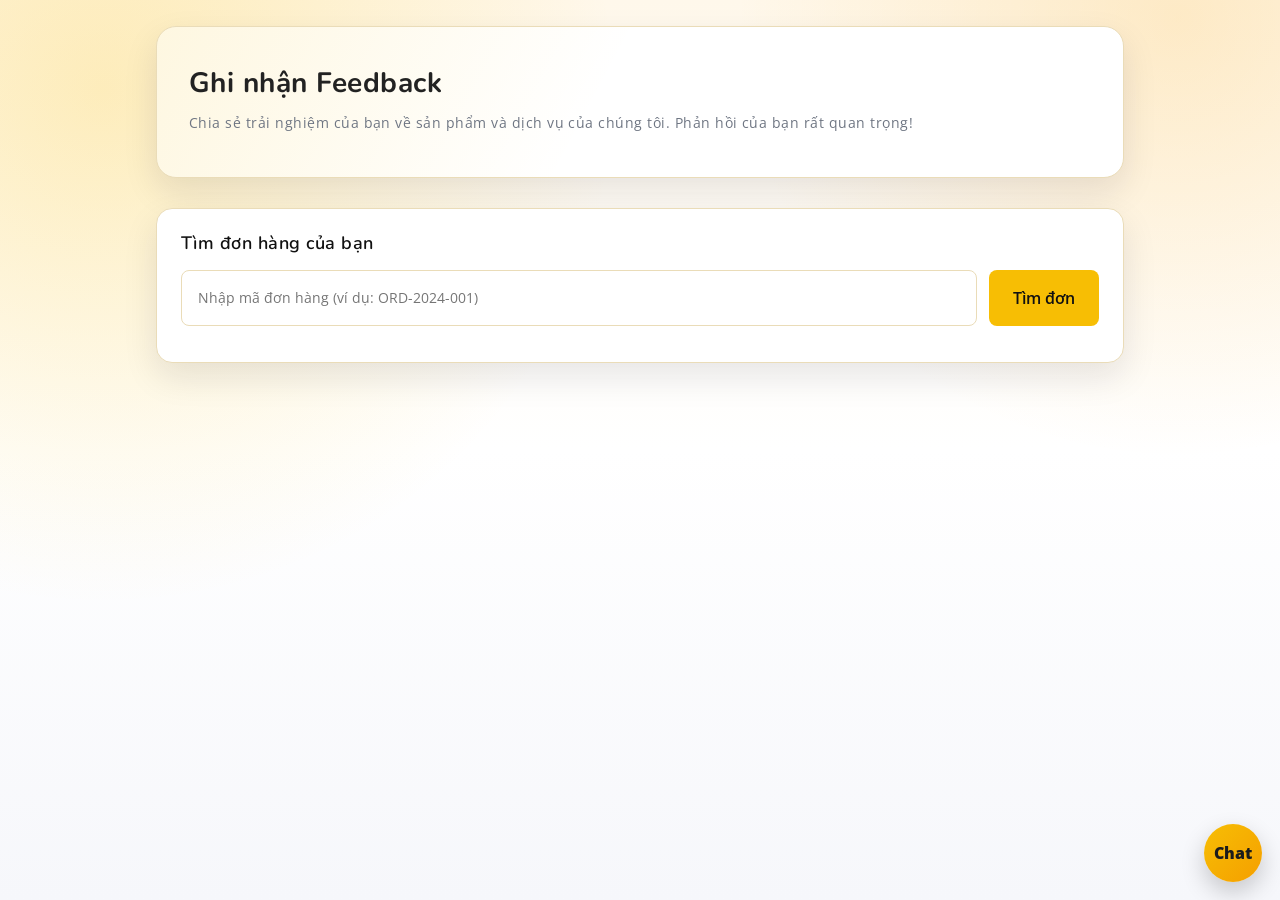
<file: feedback.html>
<!DOCTYPE html>
<html lang="vi">

<head>
  <meta charset="utf-8">
  <meta http-equiv="X-UA-Compatible" content="IE=edge">
  <meta name="viewport" content="width=device-width, initial-scale=1.0">
  <title>Ghi nhận Feedback | CJGB</title>
  <link rel="preconnect" href="https://fonts.googleapis.com">
  <link rel="preconnect" href="https://fonts.gstatic.com" crossorigin>
  <link
    href="https://fonts.googleapis.com/css2?family=Nunito:wght@500;600;700;800&family=Open+Sans:ital,wght@0,400;0,500;0,600;1,400&display=swap"
    rel="stylesheet">
  <link href="https://cdn.jsdelivr.net/npm/bootstrap@5.3.0-alpha3/dist/css/bootstrap.min.css" rel="stylesheet"
    integrity="sha384-KK94CHFLLe+nY2dmCWGMq91rCGa5gtU4mk92HdvYe+M/SXH301p5ILy+dN9+nJOZ" crossorigin="anonymous">
  <link rel="stylesheet" type="text/css" href="style.css">
  <style>
    :root {
      --cjgb-primary: #f7be04;
      --cjgb-primary-strong: #f59f00;
      --cjgb-ink: #111111;
      --cjgb-muted: #6f7683;
      --cjgb-surface: #ffffff;
      --cjgb-border: #eadcb8;
      --cjgb-shadow: 0 14px 34px rgba(17, 24, 39, 0.1);
      --cjgb-danger: #e03131;
      --cjgb-success: #12b886;
    }

    body {
      font-family: "Open Sans", sans-serif;
      color: var(--cjgb-ink);
      background:
        radial-gradient(circle at 8% 10%, rgba(247, 190, 4, 0.22), rgba(247, 190, 4, 0) 36%),
        radial-gradient(circle at 92% 2%, rgba(245, 159, 0, 0.16), rgba(245, 159, 0, 0) 30%),
        linear-gradient(180deg, #fff8eb 0%, #ffffff 50%, #f6f7fb 100%);
      min-height: 100vh;
    }

    .feedback-page {
      max-width: 1000px;
      margin: 0 auto;
      padding: 26px 16px 64px;
    }

    .feedback-hero {
      border: 1px solid var(--cjgb-border);
      background: linear-gradient(118deg, rgba(247, 190, 4, 0.12), rgba(247, 190, 4, 0) 46%), #ffffff;
      border-radius: 20px;
      padding: 40px 32px;
      margin-bottom: 30px;
      box-shadow: var(--cjgb-shadow);
    }

    .feedback-hero h1 {
      font-size: 28px;
      font-weight: 700;
      margin-bottom: 8px;
    }

    .feedback-hero p {
      color: var(--cjgb-muted);
      margin-bottom: 0;
      font-size: 14px;
    }

    .order-lookup-section {
      background: var(--cjgb-surface);
      border: 1px solid var(--cjgb-border);
      border-radius: 16px;
      padding: 24px;
      margin-bottom: 24px;
      box-shadow: var(--cjgb-shadow);
    }

    .order-lookup-section h2 {
      font-size: 18px;
      font-weight: 600;
      margin-bottom: 16px;
      color: var(--cjgb-ink);
    }

    .order-input-group {
      display: flex;
      gap: 12px;
      margin-bottom: 12px;
    }

    .order-input-group input {
      flex: 1;
      padding: 12px 16px;
      border: 1px solid var(--cjgb-border);
      border-radius: 8px;
      font-size: 14px;
      transition: all 0.3s ease;
    }

    .order-input-group input:focus {
      outline: none;
      border-color: var(--cjgb-primary-strong);
      box-shadow: 0 0 0 3px rgba(245, 159, 0, 0.1);
    }

    .btn-search {
      background: var(--cjgb-primary);
      border: none;
      color: var(--cjgb-ink);
      padding: 12px 24px;
      border-radius: 8px;
      font-weight: 600;
      cursor: pointer;
      transition: all 0.3s ease;
    }

    .btn-search:hover {
      background: var(--cjgb-primary-strong);
      transform: translateY(-2px);
      box-shadow: 0 4px 12px rgba(245, 159, 0, 0.2);
    }

    .btn-search:disabled {
      opacity: 0.6;
      cursor: not-allowed;
      transform: none;
    }

    .status-message {
      padding: 12px 16px;
      border-radius: 8px;
      margin-top: 12px;
      font-size: 14px;
      animation: slideIn 0.3s ease;
    }

    @keyframes slideIn {
      from {
        opacity: 0;
        transform: translateY(-10px);
      }

      to {
        opacity: 1;
        transform: translateY(0);
      }
    }

    .status-loading {
      background: #e3f2fd;
      color: #1976d2;
      border: 1px solid #90caf9;
    }

    .status-error {
      background: #ffebee;
      color: var(--cjgb-danger);
      border: 1px solid #ef9a9a;
    }

    .status-success {
      background: #eefef0;
      color: var(--cjgb-success);
      border: 1px solid #a8e6b8;
    }

    .order-summary {
      background: var(--cjgb-surface);
      border: 1px solid var(--cjgb-border);
      border-radius: 16px;
      padding: 24px;
      margin-bottom: 24px;
      box-shadow: var(--cjgb-shadow);
      animation: slideIn 0.3s ease;
    }

    .order-summary h3 {
      font-size: 16px;
      font-weight: 600;
      margin-bottom: 16px;
      color: var(--cjgb-ink);
    }

    .order-meta {
      display: grid;
      grid-template-columns: repeat(auto-fit, minmax(200px, 1fr));
      gap: 16px;
      margin-bottom: 20px;
      padding-bottom: 20px;
      border-bottom: 1px solid var(--cjgb-border);
    }

    .order-meta-item {
      font-size: 13px;
    }

    .order-meta-label {
      color: var(--cjgb-muted);
      margin-bottom: 4px;
    }

    .order-meta-value {
      font-weight: 600;
      color: var(--cjgb-ink);
    }

    .product-list {
      list-style: none;
      padding: 0;
      margin: 0;
    }

    .product-item {
      padding: 16px;
      border-bottom: 1px solid var(--cjgb-border);
      display: flex;
      justify-content: space-between;
      align-items: center;
    }

    .product-item:last-child {
      border-bottom: none;
    }

    .product-info {
      flex: 1;
    }

    .product-name {
      font-weight: 600;
      font-size: 14px;
      margin-bottom: 4px;
    }

    .product-sku {
      font-size: 12px;
      color: var(--cjgb-muted);
    }

    .product-quantity {
      text-align: right;
      margin-right: 16px;
      font-size: 14px;
    }

    .product-quantity-label {
      color: var(--cjgb-muted);
      font-size: 12px;
    }

    .product-quantity-value {
      font-weight: 600;
      display: block;
    }

    .feedback-form {
      background: var(--cjgb-surface);
      border: 1px solid var(--cjgb-border);
      border-radius: 16px;
      padding: 24px;
      box-shadow: var(--cjgb-shadow);
    }

    .feedback-form h2 {
      font-size: 18px;
      font-weight: 600;
      margin-bottom: 24px;
      color: var(--cjgb-ink);
    }

    .product-feedback-section {
      margin-bottom: 32px;
      padding-bottom: 32px;
      border-bottom: 2px solid var(--cjgb-border);
    }

    .product-feedback-section:last-of-type {
      border-bottom: none;
    }

    .product-feedback-title {
      font-size: 16px;
      font-weight: 600;
      color: var(--cjgb-primary-strong);
      margin-bottom: 16px;
    }

    .rating-group {
      margin-bottom: 16px;
    }

    .rating-label {
      font-size: 14px;
      font-weight: 500;
      margin-bottom: 8px;
      display: block;
      color: var(--cjgb-ink);
    }

    .rating-scale {
      display: flex;
      gap: 8px;
      margin-bottom: 4px;
    }

    .rating-button {
      flex: 1;
      padding: 10px 12px;
      border: 1px solid var(--cjgb-border);
      background: var(--cjgb-surface);
      border-radius: 6px;
      cursor: pointer;
      font-size: 13px;
      font-weight: 600;
      transition: all 0.3s ease;
      text-align: center;
    }

    .rating-button:hover {
      border-color: var(--cjgb-primary-strong);
      background: rgba(247, 190, 4, 0.1);
    }

    .rating-button.selected {
      background: var(--cjgb-primary);
      border-color: var(--cjgb-primary-strong);
      color: var(--cjgb-ink);
    }

    .rating-scale-legend {
      display: flex;
      justify-content: space-between;
      font-size: 12px;
      color: var(--cjgb-muted);
      margin-top: 6px;
    }

    .rating-scale-legend span {
      flex: 1;
      text-align: center;
    }

    .comment-group {
      margin-bottom: 16px;
    }

    .comment-group label {
      font-size: 14px;
      font-weight: 500;
      margin-bottom: 8px;
      display: block;
      color: var(--cjgb-ink);
    }

    .comment-group textarea {
      width: 100%;
      padding: 12px;
      border: 1px solid var(--cjgb-border);
      border-radius: 8px;
      font-size: 14px;
      font-family: "Open Sans", sans-serif;
      resize: vertical;
      min-height: 80px;
      transition: all 0.3s ease;
    }

    .comment-group textarea:focus {
      outline: none;
      border-color: var(--cjgb-primary-strong);
      box-shadow: 0 0 0 3px rgba(245, 159, 0, 0.1);
    }

    .comment-counter {
      font-size: 12px;
      color: var(--cjgb-muted);
      margin-top: 4px;
      text-align: right;
    }

    .order-feedback-section {
      margin-top: 32px;
      padding-top: 32px;
      border-top: 2px solid var(--cjgb-primary);
    }

    .order-feedback-title {
      font-size: 16px;
      font-weight: 600;
      color: var(--cjgb-primary-strong);
      margin-bottom: 16px;
    }

    .form-actions {
      display: flex;
      gap: 12px;
      margin-top: 24px;
      justify-content: center;
    }

    .btn-submit {
      background: var(--cjgb-primary);
      border: none;
      color: var(--cjgb-ink);
      padding: 14px 32px;
      border-radius: 8px;
      font-weight: 600;
      font-size: 15px;
      cursor: pointer;
      transition: all 0.3s ease;
      flex: 1;
      max-width: 300px;
    }

    .btn-submit:hover:not(:disabled) {
      background: var(--cjgb-primary-strong);
      transform: translateY(-2px);
      box-shadow: 0 4px 12px rgba(245, 159, 0, 0.2);
    }

    .btn-submit:disabled {
      opacity: 0.6;
      cursor: not-allowed;
      transform: none;
    }

    .btn-reset {
      background: transparent;
      border: 1px solid var(--cjgb-border);
      color: var(--cjgb-ink);
      padding: 14px 32px;
      border-radius: 8px;
      font-weight: 600;
      font-size: 15px;
      cursor: pointer;
      transition: all 0.3s ease;
      flex: 1;
      max-width: 300px;
    }

    .btn-reset:hover {
      border-color: var(--cjgb-ink);
      background: rgba(17, 24, 39, 0.05);
    }

    .validation-error {
      color: var(--cjgb-danger);
      font-size: 13px;
      margin-top: 8px;
    }

    .loader {
      display: inline-block;
      width: 16px;
      height: 16px;
      border: 2px solid rgba(0, 0, 0, 0.1);
      border-top-color: var(--cjgb-primary-strong);
      border-radius: 50%;
      animation: spin 0.6s linear infinite;
      margin-right: 8px;
      vertical-align: middle;
    }

    @keyframes spin {
      to {
        transform: rotate(360deg);
      }
    }

    .required-indicator {
      color: var(--cjgb-danger);
    }

    @media (max-width: 768px) {
      .feedback-hero {
        padding: 24px 16px;
      }

      .feedback-hero h1 {
        font-size: 24px;
      }

      .order-input-group {
        flex-direction: column;
      }

      .product-item {
        flex-direction: column;
        align-items: flex-start;
      }

      .product-quantity {
        margin-right: 0;
        margin-top: 8px;
      }

      .form-actions {
        flex-direction: column;
      }

      .btn-submit,
      .btn-reset {
        max-width: 100%;
      }
    }
  </style>
</head>

<body>
  <div class="feedback-page">
    <!-- Hero Section -->
    <div class="feedback-hero">
      <h1>Ghi nhận Feedback</h1>
      <p>Chia sẻ trải nghiệm của bạn về sản phẩm và dịch vụ của chúng tôi. Phản hồi của bạn rất quan trọng!</p>
    </div>

    <!-- Order Lookup Section -->
    <div class="order-lookup-section">
      <h2>Tìm đơn hàng của bạn</h2>
      <div class="order-input-group">
        <input type="text" id="orderCodeInput" placeholder="Nhập mã đơn hàng (ví dụ: ORD-2024-001)" maxlength="64"
          aria-label="Mã đơn hàng">
        <button class="btn-search" id="searchBtn" onclick="handleSearchOrder()">
          Tìm đơn
        </button>
      </div>
      <div id="statusMessage"></div>
    </div>

    <!-- Order Summary Section (Hidden by default) -->
    <div id="orderSummary" class="order-summary" style="display: none;">
      <h3>Thông tin đơn hàng</h3>
      <div class="order-meta">
        <div class="order-meta-item">
          <div class="order-meta-label">Mã đơn hàng</div>
          <div class="order-meta-value" id="orderCodeDisplay">-</div>
        </div>
        <div class="order-meta-item">
          <div class="order-meta-label">Ngày đặt hàng</div>
          <div class="order-meta-value" id="orderDateDisplay">-</div>
        </div>
        <div class="order-meta-item">
          <div class="order-meta-label">Trạng thái</div>
          <div class="order-meta-value" id="orderStatusDisplay">-</div>
        </div>
      </div>
      <h3 style="margin-bottom: 12px;">Sản phẩm</h3>
      <ul class="product-list" id="productList"></ul>
    </div>

    <!-- Feedback Form (Hidden by default) -->
    <div id="feedbackContainer" style="display: none;">
      <div class="feedback-form">
        <h2>Biểu mẫu phản hồi</h2>
        <form id="feedbackForm" onsubmit="handleSubmitFeedback(event)">
          <!-- Product-level Feedback -->
          <div id="productFeedbackContainer"></div>

          <!-- Order-level Feedback -->
          <div class="order-feedback-section">
            <h3 class="order-feedback-title">Đánh giá chung về đơn hàng</h3>

            <!-- Checkout Experience -->
            <div class="rating-group">
              <label class="rating-label">
                Trải nghiệm đặt hàng và thanh toán <span class="required-indicator">*</span>
              </label>
              <div class="rating-scale" data-field="rating_checkout">
                <button type="button" class="rating-button" data-value="1">1</button>
                <button type="button" class="rating-button" data-value="2">2</button>
                <button type="button" class="rating-button" data-value="3">3</button>
                <button type="button" class="rating-button" data-value="4">4</button>
                <button type="button" class="rating-button" data-value="5">5</button>
              </div>
              <div class="rating-scale-legend">
                <span>Rất không hài lòng</span>
                <span>Rất hài lòng</span>
              </div>
            </div>

            <!-- Support Rating -->
            <div class="rating-group">
              <label class="rating-label">
                Hỗ trợ khách hàng (nếu có tương tác) <span class="required-indicator">*</span>
              </label>
              <div class="rating-scale" data-field="rating_support">
                <button type="button" class="rating-button" data-value="1">1</button>
                <button type="button" class="rating-button" data-value="2">2</button>
                <button type="button" class="rating-button" data-value="3">3</button>
                <button type="button" class="rating-button" data-value="4">4</button>
                <button type="button" class="rating-button" data-value="5">5</button>
              </div>
              <div class="rating-scale-legend">
                <span>Rất không hài lòng</span>
                <span>Rất hài lòng</span>
              </div>
            </div>

            <!-- Overall Rating -->
            <div class="rating-group">
              <label class="rating-label">
                Tổng thể hài lòng với đơn hàng <span class="required-indicator">*</span>
              </label>
              <div class="rating-scale" data-field="rating_overall">
                <button type="button" class="rating-button" data-value="1">1</button>
                <button type="button" class="rating-button" data-value="2">2</button>
                <button type="button" class="rating-button" data-value="3">3</button>
                <button type="button" class="rating-button" data-value="4">4</button>
                <button type="button" class="rating-button" data-value="5">5</button>
              </div>
              <div class="rating-scale-legend">
                <span>Rất không hài lòng</span>
                <span>Rất hài lòng</span>
              </div>
            </div>

            <!-- Order Comment -->
            <div class="comment-group">
              <label for="orderComment">Ghi chú tổng quan (tùy chọn)</label>
              <textarea id="orderComment" maxlength="1000"
                placeholder="Chia sẻ những ghi chú hoặc đề nghị của bạn..."></textarea>
              <div class="comment-counter">
                <span id="orderCommentCount">0</span>/1000
              </div>
            </div>
          </div>

          <!-- Form Actions & Status Message -->
          <div id="submitStatusMessage" style="margin-top: 15px; text-align: center;"></div>
          <div class="form-actions">
            <button type="submit" class="btn-submit" id="submitBtn">Gửi phản hồi</button>
            <button type="reset" class="btn-reset" id="resetBtn">Xóa</button>
          </div>
        </form>
      </div>
    </div>
  </div>

  <script src="js/feedback.utils.js"></script>
  <script src="js/feedback.js"></script>
  <script>
    window.ENV = {
      N8N_FEEDBACK_WORKFLOW_URL: 'https://quynhnnn0106.app.n8n.cloud/webhook/feedback-find-order',
      N8N_FEEDBACK_SUBMIT_URL: 'https://quynhnnn0106.app.n8n.cloud/webhook/feedback-submit'
    };
  </script>
  <script src="js/chatbot.js"></script>
</body>

</html>
</file>
<file: style.css>
/*
Theme Name: FoodMart
Theme URI: https://templatesjungle.com/
Author: TemplatesJungle
Author URI: https://templatesjungle.com/
Description: FoodMart is specially designed product packaged for eCommerce store websites.
Version: 1.1
*/

/*--------------------------------------------------------------
This is main CSS file that contains custom style rules used in this template
--------------------------------------------------------------*/

/*------------------------------------*\
    Table of contents
\*------------------------------------*/

/*------------------------------------------------

CSS STRUCTURE:

1. VARIABLES

2. GENERAL TYPOGRAPHY
  2.1 General Styles
  2.2 Floating & Alignment
  2.3 Forms
  2.4 Lists
  2.5 Code
  2.6 Tables
  2.7 Spacing
  2.8 Utilities
  2.9 Misc
    - Row Border
    - Zoom Effect
  2.10 Buttons
    - Button Sizes
    - Button Shapes
    - Button Color Scheme
    - Button Aligns
  2.11 Section
    - Hero Section
    - Section Title
    - Section Paddings
    - Section Margins
    - Section Bg Colors
    - Content Colors
    - Content Borders

3. EXTENDED TYPOGRAPHY
  3.1 Blockquote / Pullquote
  3.2 Text Highlights

4. CONTENT ELEMENTS
  4.1 Tabs
  4.2 Accordions
  4.3 Brand Carousel
  4.4 Category Carousel

5. BLOG STYLES
  5.1 Blog Single Post
  5.2 About Author
  5.3 Comments List
  5.4 Comments Form3

6. SITE STRUCTURE
  6.1 Header
    - Header Menu
    - Nav Sidebar
  6.2 Billboard
  6.3 About Us Section
  6.4 Video Section
  6.5 Selling Products Section
  6.6 Quotation Section
  6.7 Latest Blogs Section
  6.8 Newsletter Section
  6.9 Instagram Section
  6.10 Footer
    - Footer Top
    - Footer Bottom

7. OTHER PAGES
  7.1 Product detail
  7.2 Shop page

    
/*--------------------------------------------------------------
/** 1. VARIABLES
--------------------------------------------------------------*/
:root {
  /* widths for rows and containers
     */
  --header-height: 160px;
  --header-height-min: 80px;
}

/* on mobile devices below 600px
 */
@media screen and (max-width: 600px) {
  :root {
    --header-height: 100px;
    --header-height-min: 80px;
  }
}

/* Theme Colors */
:root {
  --accent-color: #FFC43F;
  --dark-color: #222222;
  --light-dark-color: #727272;
  --light-color: #fff;
  --grey-color: #dbdbdb;
  --light-grey-color: #fafafa;
  --primary-color: #6995B1;
  --light-primary-color: #eef1f3;
}

/* Fonts */
:root {
  --body-font: "Open Sans", sans-serif;
  --heading-font: "Nunito", sans-serif;
}

body {
  --bs-link-color: #333;
  --bs-link-hover-color: #333;

  --bs-link-color-rgb: 40, 40, 40;
  --bs-link-hover-color-rgb: 0, 0, 0;

  /* --bs-link-color: #FFC43F;
  --bs-link-hover-color: #FFC43F; */

  --bs-light-rgb: 248, 248, 248;

  --bs-font-sans-serif: "Open Sans", sans-serif;
  --bs-body-font-family: var(--bs-font-sans-serif);
  --bs-body-font-size: 1rem;
  --bs-body-font-weight: 400;
  --bs-body-line-height: 2;
  --bs-body-color: #747474;

  --bs-primary: #FFC43F;
  --bs-primary-rgb: 255, 196, 63;

  --bs-success: #a3be4c;
  --bs-success-rgb: 163, 190, 76;

  --bs-primary-bg-subtle: #FFF9EB;
  --bs-success-bg-subtle: #eef5e5;

  --bs-border-color: #F7F7F7;

  --bs-secondary-rgb: 230, 243, 251;
  /* --bs-success-rgb: 238, 245, 228; */
  --bs-danger-rgb: 249, 235, 231;
  --bs-warning-rgb: 255, 249, 235;
  --bs-info-rgb: 230, 243, 250;
}

.btn-primary {
  --bs-btn-color: #fff;
  --bs-btn-bg: #ffc43f;
  --bs-btn-border-color: transparent;
  --bs-btn-hover-color: #fff;
  --bs-btn-hover-bg: #f7a422;
  --bs-btn-hover-border-color: transparent;
  --bs-btn-focus-shadow-rgb: 49, 132, 253;
  --bs-btn-active-color: #fff;
  --bs-btn-active-bg: #ffc43f;
  --bs-btn-active-border-color: transparent;
  --bs-btn-active-shadow: inset 0 3px 5px rgba(0, 0, 0, 0.125);
  --bs-btn-disabled-color: #fff;
  --bs-btn-disabled-bg: #d3d7dd;
  --bs-btn-disabled-border-color: transparent;
}

.btn-outline-primary {
  --bs-btn-color: #ffc43f;
  --bs-btn-border-color: #ffc43f;
  --bs-btn-hover-color: #fff;
  --bs-btn-hover-bg: #ffc107;
  --bs-btn-hover-border-color: #ffc107;
  --bs-btn-focus-shadow-rgb: 13, 110, 253;
  --bs-btn-active-color: #fff;
  --bs-btn-active-bg: #ffc107;
  --bs-btn-active-border-color: #ffc107;
  --bs-btn-active-shadow: inset 0 3px 5px rgba(0, 0, 0, 0.125);
  --bs-btn-disabled-color: #fff3cd;
  --bs-btn-disabled-bg: transparent;
  --bs-btn-disabled-border-color: #fff3cd;
  --bs-gradient: none;
}

.btn-outline-light {
  --bs-btn-color: #747474;
  --bs-btn-border-color: #EFEFEF;
  --bs-btn-hover-color: #000;
  --bs-btn-hover-bg: #EFEFEF;
  --bs-btn-hover-border-color: #EFEFEF;
  --bs-btn-focus-shadow-rgb: 248, 249, 250;
  --bs-btn-active-color: #000;
  --bs-btn-active-bg: #EFEFEF;
  --bs-btn-active-border-color: #EFEFEF;
  --bs-btn-active-shadow: inset 0 3px 5px rgba(0, 0, 0, 0.125);
  --bs-btn-disabled-color: #EFEFEF;
  --bs-btn-disabled-bg: transparent;
  --bs-btn-disabled-border-color: #EFEFEF;
  --bs-gradient: none;
}

.btn-warning {
  --bs-btn-color: #747474;
  --bs-btn-bg: #FCF7EB;
  --bs-btn-border-color: #FCF7EB;
  --bs-btn-hover-color: #747474;
  --bs-btn-hover-bg: #FFECBE;
  --bs-btn-hover-border-color: #FFECBE;
  --bs-btn-focus-shadow-rgb: 217, 164, 6;
  --bs-btn-active-color: #000;
  --bs-btn-active-bg: #FFECBE;
  --bs-btn-active-border-color: #FFECBE;
  --bs-btn-active-shadow: inset 0 3px 5px rgba(0, 0, 0, 0.125);
  --bs-btn-disabled-color: #000;
  --bs-btn-disabled-bg: #FCF7EB;
  --bs-btn-disabled-border-color: #FCF7EB;
}

.btn-success {
  --bs-btn-color: #222;
  --bs-btn-bg: #EEF5E4;
  --bs-btn-border-color: #EEF5E4;
  --bs-btn-hover-color: #222;
  --bs-btn-hover-bg: #9de3c2;
  --bs-btn-hover-border-color: #9de3c2;
  --bs-btn-focus-shadow-rgb: 60, 153, 110;
  --bs-btn-active-color: #222;
  --bs-btn-active-bg: #9de3c2;
  --bs-btn-active-border-color: #9de3c2;
  --bs-btn-active-shadow: inset 0 3px 5px rgba(0, 0, 0, 0.125);
  --bs-btn-disabled-color: #222;
  --bs-btn-disabled-bg: #EEF5E4;
  --bs-btn-disabled-border-color: #EEF5E4;
}

.btn-danger {
  --bs-btn-color: #222;
  --bs-btn-bg: #FFEADA;
  --bs-btn-border-color: #FFEADA;
  --bs-btn-hover-color: #222;
  --bs-btn-hover-bg: #ecc9af;
  --bs-btn-hover-border-color: #ecc9af;
  --bs-btn-focus-shadow-rgb: 60, 153, 110;
  --bs-btn-active-color: #222;
  --bs-btn-active-bg: #ecc9af;
  --bs-btn-active-border-color: #ecc9af;
  --bs-btn-active-shadow: inset 0 3px 5px rgba(0, 0, 0, 0.125);
  --bs-btn-disabled-color: #222;
  --bs-btn-disabled-bg: #FFEADA;
  --bs-btn-disabled-border-color: #FFEADA;
}

body {
  letter-spacing: 0.03em;
}

h1,
h2,
h3,
h4,
h5,
h6 {
  font-family: var(--heading-font);
  color: var(--dark-color);
  font-weight: 700;
}

.display-1,
.display-2,
.display-3,
.display-4,
.display-5,
.display-6 {
  font-weight: 700;
}

.breadcrumb.text-white {
  --bs-breadcrumb-divider-color: #fff;
  --bs-breadcrumb-item-active-color: var(--bs-primary);
}

.dropdown-menu {
  --bs-dropdown-link-active-bg: var(--bs-primary);
}

.nav-pills .nav-link {
  --bs-nav-pills-link-active-color: #111;
  --bs-nav-pills-link-active-bg: #f1f1f1;
}

.container,
.container-fluid,
.container-lg,
.container-md,
.container-sm,
.container-xl,
.container-xxl {
  --bs-gutter-x: 3rem;
}

/*----------------------------------------------*/
/* 6. SITE STRUCTURE */
/*----------------------------------------------*/
/* 6.1 Header
--------------------------------------------------------------*/
/* Preloader */
.preloader-wrapper {
  width: 100%;
  height: 100vh;
  margin: 0 auto;
  position: fixed;
  top: 0;
  left: 0;
  z-index: 111;
  background: #fff;
}

.preloader-wrapper .preloader {
  margin: 20% auto 0;
  transform: translateZ(0);
}

.preloader:before,
.preloader:after {
  content: '';
  position: absolute;
  top: 0;
}

.preloader:before,
.preloader:after,
.preloader {
  border-radius: 50%;
  width: 2em;
  height: 2em;
  animation: animation 1.2s infinite ease-in-out;
}

.preloader {
  animation-delay: -0.16s;
}

.preloader:before {
  left: -3.5em;
  animation-delay: -0.32s;
}

.preloader:after {
  left: 3.5em;
}

@keyframes animation {

  0%,
  80%,
  100% {
    box-shadow: 0 2em 0 -1em var(--accent-color);
  }

  40% {
    box-shadow: 0 2em 0 0 var(--accent-color);
  }
}

/* *** Start editing below this line *** */
.container-fluid {
  max-width: 1600px;
}

.banner-blocks {
  display: grid;
  grid-template-columns: repeat(12, 1fr);
  grid-template-rows: repeat(2, 1fr);
  grid-gap: 2rem;
}

.block-1 {
  grid-area: 1 / 1 / 3 / 8;
}

.block-2 {
  grid-area: 1 / 8 / 2 / 13;
}

.block-3 {
  grid-area: 2 / 8 / 3 / 13;
}

@media screen and (max-width:1140px) {
  .banner-blocks {
    grid-template-columns: 1fr;
    grid-template-rows: repeat(4, 1fr);
  }

  .block-1 {
    grid-area: 1 / 1 / 3 / 2;
  }

  .block-2 {
    grid-area: 3 / 1 / 4 / 2;
  }

  .block-3 {
    grid-area: 4 / 1 / 5 / 2;
  }

}

/* banner ad */
.banner-ad {
  position: relative;
  overflow: hidden;
  border-radius: 12px;
}

.banner-ad.blue {
  background: #e6f3fb;
}

.banner-ad .swiper-pagination {
  bottom: 40px;
  left: 0;
  right: 0;
}

.banner-ad .swiper-pagination .swiper-pagination-bullet {
  width: 16px;
  height: 16px;
  margin: 4px;
  background: #FFF;
  opacity: 1;
  transition: background 0.3s ease-out;
}

.banner-ad .swiper-pagination .swiper-pagination-bullet.swiper-pagination-bullet-active {
  background: #FFC43F;
}

.banner-ad .swiper-slide {
  min-height: 630px;
  display: flex;
}

/* .banner-ad .banner-content {
  padding: 52px;
}
.banner-ad.large .banner-content {
  padding: 90px;
} */
.banner-ad .banner-content .categories {
  font-family: 'Garamond';
  font-size: 37px;
  text-transform: capitalize;
  color: var(--dark-color);
}

.banner-ad .banner-content .sale {
  position: relative;
  display: inline-block;
}

.banner-ad .banner-content .sale:before {
  content: '';
  width: 80px;
  border-bottom: 1px solid #111;
  position: absolute;
  bottom: 6px;
}

.banner-ad .banner-content .sale:after {
  content: 'SALE';
  font-family: var(--body-font);
  position: absolute;
  font-size: 11px;
  line-height: 15px;
  letter-spacing: 0.3em;
  text-transform: uppercase;
  color: #252525;
  bottom: 0;
  right: 0;
}

.banner-ad .banner-content .banner-title {
  letter-spacing: 0.02em;
  font-size: 33px;
}

.banner-ad.large .banner-content .categories {
  color: var(--accent-color);
}

.banner-ad.large .banner-content .banner-title {
  font-size: 54px;
}

/* Swiper carousel */
.swiper-prev,
.swiper-next {
  width: 38px;
  height: 38px;
  line-height: 38px;
  background: #F1F1F1;
  color: #222222;
  padding: 0;
  text-align: center;
  border-radius: 10px;
  --bs-btn-border-color: transparent;
  --bs-btn-active-bg: #ec9b22;
  --bs-btn-active-border-color: transparent;
  --bs-btn-hover-bg: #FFC43F;
  --bs-btn-hover-border-color: transparent;
  --bs-btn-disabled-color: #ccc;
  --bs-btn-disabled-bg: #eaeaea;
  --bs-btn-disabled-border-color: #eaeaea
}

.swiper-prev:hover,
.swiper-next:hover {
  background: #FFC43F;
}

.btn-link {
  margin-right: 30px;
  font-weight: 600;
  font-size: 16px;
  line-height: 22px;
  text-align: right;
  text-transform: capitalize;
  color: #787878;
}

/* category carousel */
.category-carousel .category-item {
  background: #FFFFFF;
  border: 1px solid #FBFBFB;
  box-shadow: 0px 5px 22px rgba(0, 0, 0, 0.04);
  border-radius: 16px;
  text-align: center;
  padding: 60px 20px;
  margin: 20px 0;
  transition: box-shadow 0.3s ease-out, transform 0.3s ease-out;
}

.category-carousel .category-item:hover {
  transform: translate3d(0, -10px, 0);
  box-shadow: 0px 21px 44px rgba(0, 0, 0, 0.08);
}

.category-carousel .category-item .category-title {
  font-weight: 600;
  font-size: 20px;
  line-height: 27px;
  letter-spacing: 0.02em;
  text-transform: capitalize;
  color: #222222;
  margin-top: 20px;
}

/* brand carousel */
.brand-carousel .brand-item {
  background: #FFFFFF;
  border: 1px solid #FBFBFB;
  box-shadow: 0px 5px 22px rgba(0, 0, 0, 0.04);
  border-radius: 16px;
  padding: 16px;
}

.brand-carousel .brand-item img {
  width: 100%;
  border-radius: 12px;
}

.brand-carousel .brand-item .brand-details {
  margin-left: 15px;
}

.brand-carousel .brand-item .brand-title {
  margin: 0;
}

/* product tabs */
.product-tabs .nav-tabs {
  justify-content: flex-end;
  border: none;

  --bs-nav-link-hover-color: #111;
  --bs-nav-link-color: #555;
  --bs-nav-tabs-link-border-color: #fff;
  --bs-nav-tabs-link-hover-border-color: transparent;
  --bs-nav-tabs-link-active-border-color: #fff;
}

.product-tabs .nav-tabs .nav-link.active,
.product-tabs .nav-tabs .nav-item.show .nav-link {
  /* border: none; */
  border-bottom: 3px solid var(--accent-color);
}

/* product-grid */
/* .product-grid {
  gap: 25px;
} */
.product-item {
  position: relative;
  padding: 16px;
  background: #FFFFFF;
  border: 1px solid #FBFBFB;
  box-shadow: 0px 5px 22px rgba(0, 0, 0, 0.04);
  border-radius: 16px;
  margin-bottom: 30px;
  transition: box-shadow 0.3s ease-out;
}

.product-item:hover {
  box-shadow: 0px 21px 44px rgba(0, 0, 0, 0.08);
}

.product-item h3 {
  display: block;
  width: 100%;
  font-weight: 600;
  font-size: 18px;
  line-height: 25px;
  text-transform: capitalize;
  color: #333333;
  margin: 0;
}

.product-item figure {
  background: #F9F9F9;
  border-radius: 12px;
  text-align: center;
}

.product-item figure img {
  max-height: 210px;
  height: auto;
}

.product-item .btn-wishlist {
  position: absolute;
  top: 20px;
  right: 20px;
  width: 50px;
  height: 50px;
  border-radius: 50px;
  display: flex;
  align-items: center;
  justify-content: center;
  background: #fff;
  border: 1px solid #d8d8d8;
  transition: all 0.3s ease-out;
}

.product-item .btn-wishlist:hover {
  background: rgb(240, 56, 56);
  color: #fff;
}

.product-item .qty {
  font-weight: 400;
  font-size: 13px;
  line-height: 18px;
  letter-spacing: 0.02em;
  text-transform: uppercase;
  color: #9D9D9D;
}

.product-item .rating {
  font-weight: 600;
  font-size: 13px;
  line-height: 18px;
  text-transform: capitalize;
  color: #222222;
}

.product-item .rating iconify-icon {
  color: #FFC43F;
}

.product-item .price {
  display: block;
  width: 100%;
  font-weight: 600;
  font-size: 22px;
  line-height: 30px;
  text-transform: capitalize;
  color: #222222;
}

.product-item .product-qty {
  width: 85px;
}

.product-item .btn-link {
  text-decoration: none;
}

.product-item #quantity {
  height: auto;
  width: 28px;
  text-align: center;
  border: none;
  margin: 0;
  padding: 0;
}

.product-item .btn-number {
  width: 26px;
  height: 26px;
  line-height: 1;
  text-align: center;
  background: #FFFFFF;
  border: 1px solid #E2E2E2;
  border-radius: 6px;
  color: #222;
  padding: 0;
}

/* cart */
.cart .product-qty {
  min-width: 130px;
}

/* floating image */
.image-float {
  margin-top: -140px;
  margin-bottom: -140px;
}

@media screen and (max-width:991px) {
  .image-float {
    margin: 0;
  }
}

/* post item */
.post-item .post-meta {
  font-size: 0.8rem;
  line-height: 1;
}

.post-item .post-meta svg {
  margin-right: 5px;
}

@media screen and (max-width: 991px) {

  /* offcanvas menu */
  .offcanvas-body .nav-item {
    font-weight: 700;
    border-bottom: 1px solid #d1d1d1;
  }

  .offcanvas-body .filter-categories {
    width: 100%;
    margin-bottom: 20px !important;
    border: 1px solid #d1d1d1 !important;
    padding: 14px;
    border-radius: 8px;
  }

  /* dropdown-menu */
  .dropdown-menu {
    padding: 0;
    border: none;
    line-height: 1.4;
    font-size: 0.9em;
  }

  .dropdown-menu a {
    padding-left: 0;
  }

  .dropdown-toggle::after {
    position: absolute;
    right: 0;
    top: 21px;
  }
}

/* single product */
/* product-thumbnail-slider */
.product-thumbnail-slider {
  height: 740px;
}

@media screen and (max-width:992px) {
  .product-thumbnail-slider {
    margin-top: 20px;
    height: auto;
  }
}

@media screen and (min-width:992px) {
  .product-thumbnail-slider {
    height: 520px;
  }
}

@media screen and (min-width:1200px) {
  .product-thumbnail-slider {
    height: 740px;
  }
}

/* CJGB Top Banner Styles */
.cjgb-top-banner {
  background-color: #222222;
  height: 40px;
  width: 100%;
  position: relative;
  z-index: 1050;
  transition: all 0.3s ease-in-out;
}

.cjgb-top-banner .banner-text {
  color: #ffffff;
  font-size: 14px;
  font-weight: 500;
  letter-spacing: 0.5px;
  transition: color 0.2s ease;
}

.cjgb-top-banner .banner-text:hover {
  color: #ffc107;
  text-decoration: underline !important;
}

.cjgb-top-banner .banner-controls {
  position: absolute;
  right: 15px;
  top: 50%;
  transform: translateY(-50%);
}

@media screen and (max-width: 768px) {
  .cjgb-top-banner {
    height: auto;
    padding: 8px 0;
  }

  .cjgb-top-banner .banner-text {
    font-size: 12px;
    display: block;
    margin-bottom: 5px;
  }

  .cjgb-top-banner .banner-controls {
    position: relative;
    right: auto;
    top: auto;
    transform: none;
    justify-content: center;
  }
}

/* CJGB Main Banner Slider */
.main-slider-section {
  width: 100%;
  position: relative;
  overflow: hidden;
}

.main-banner-swiper {
  width: 100%;
}

.main-banner-swiper .banner-slide {
  height: 600px;
  width: 100%;
  background-size: cover;
  background-position: center;
  background-repeat: no-repeat;
}

.main-banner-swiper .swiper-button-next,
.main-banner-swiper .swiper-button-prev {
  opacity: 0;
  transition: opacity 0.3s ease;
}

.main-banner-swiper:hover .swiper-button-next,
.main-banner-swiper:hover .swiper-button-prev {
  opacity: 1;
}

.main-banner-swiper .swiper-button-next::after,
.main-banner-swiper .swiper-button-prev::after {
  font-size: 16px;
  font-weight: bold;
}

.main-banner-swiper .swiper-pagination-bullet-active {
  background: #f7be04;
}

@media screen and (max-width: 992px) {
  .main-banner-swiper .banner-slide {
    height: 400px;
  }
}

@media screen and (max-width: 576px) {
  .main-banner-swiper .banner-slide {
    height: 250px;
  }

  .main-banner-swiper .swiper-button-next,
  .main-banner-swiper .swiper-button-prev {
    display: none;
  }
}

/* Sales page videos */
.sales-video-section {
  background: linear-gradient(180deg, #fffef8 0%, #fff9e8 100%);
}

.sales-video-swiper {
  position: relative;
  border-radius: 14px;
  overflow: hidden;
  box-shadow: 0 14px 34px rgba(0, 0, 0, 0.14);
  background: #000;
  max-width: 920px;
  margin: 0 auto;
}

.sales-video-card {
  background: #000;
}

.sales-video-card video {
  width: 100%;
  height: 100%;
  aspect-ratio: 16 / 9;
  object-fit: cover;
  display: block;
}

.sales-video-swiper .sales-video-prev,
.sales-video-swiper .sales-video-next {
  color: #fff;
  background: rgba(0, 0, 0, 0.35);
  width: 40px;
  height: 40px;
  border-radius: 999px;
  opacity: 0;
  transition: opacity 0.2s ease;
}

.sales-video-swiper:hover .sales-video-prev,
.sales-video-swiper:hover .sales-video-next {
  opacity: 1;
}

.sales-video-swiper .sales-video-prev::after,
.sales-video-swiper .sales-video-next::after {
  font-size: 14px;
  font-weight: 800;
}

.sales-video-swiper .sales-video-pagination .swiper-pagination-bullet {
  background: rgba(255, 255, 255, 0.65);
}

.sales-video-swiper .sales-video-pagination .swiper-pagination-bullet-active {
  background: #f7be04;
}

@media screen and (max-width: 576px) {
  .sales-video-swiper .sales-video-prev,
  .sales-video-swiper .sales-video-next {
    display: none;
  }
}

@media screen and (max-width: 992px) {
  .sales-video-swiper {
    max-width: 100%;
  }
}

/* CJGB Chatbot */
.cjgb-chatbot {
  position: fixed;
  right: 18px;
  bottom: 18px;
  z-index: 1200;
  font-family: "Open Sans", sans-serif;
}

.cjgb-chat-toggle {
  width: 58px;
  height: 58px;
  border: 0;
  border-radius: 999px;
  background: linear-gradient(135deg, #f7be04 0%, #f59f00 100%);
  color: #1c1c1c;
  font-weight: 800;
  box-shadow: 0 10px 24px rgba(0, 0, 0, 0.2);
}

.cjgb-chat-panel {
  width: min(360px, calc(100vw - 24px));
  height: 500px;
  background: #ffffff;
  border: 1px solid #f0dba6;
  border-radius: 16px;
  box-shadow: 0 22px 44px rgba(17, 24, 39, 0.18);
  overflow: hidden;
  display: none;
  flex-direction: column;
  margin-bottom: 12px;
}

.cjgb-chatbot.is-open .cjgb-chat-panel {
  display: flex;
}

.cjgb-chat-header {
  background: linear-gradient(135deg, #f7be04 0%, #f59f00 100%);
  color: #1b1b1b;
  padding: 10px 12px;
  display: flex;
  align-items: center;
  justify-content: space-between;
}

.cjgb-chat-title {
  font-weight: 800;
  font-size: 14px;
}

.cjgb-chat-close {
  border: 0;
  background: rgba(255, 255, 255, 0.45);
  color: #222;
  width: 26px;
  height: 26px;
  border-radius: 999px;
  font-weight: 800;
}

.cjgb-chat-quick {
  display: flex;
  gap: 6px;
  flex-wrap: wrap;
  padding: 10px 10px 0;
}

.cjgb-chat-quick button {
  border: 1px solid #efd79f;
  background: #fff8e8;
  border-radius: 999px;
  padding: 6px 10px;
  font-size: 12px;
  font-weight: 700;
  color: #6a4a00;
}

.cjgb-chat-messages {
  flex: 1;
  overflow-y: auto;
  padding: 10px;
  display: flex;
  flex-direction: column;
  gap: 8px;
}

.cjgb-chat-message {
  max-width: 86%;
  padding: 8px 10px;
  border-radius: 10px;
  line-height: 1.45;
  white-space: pre-wrap;
  font-size: 13px;
}

.cjgb-chat-message.is-bot {
  background: #f7f8fa;
  color: #24262a;
  align-self: flex-start;
}

.cjgb-chat-message.is-user {
  background: #fff2c7;
  color: #272727;
  align-self: flex-end;
}

.cjgb-chat-form {
  border-top: 1px solid #f1e4bf;
  padding: 10px;
  display: flex;
  gap: 8px;
}

.cjgb-chat-input {
  flex: 1;
  border: 1px solid #e8d59f;
  border-radius: 10px;
  padding: 8px 10px;
  font-size: 13px;
}

.cjgb-chat-send {
  border: 0;
  border-radius: 10px;
  background: #1f2937;
  color: #fff;
  padding: 8px 12px;
  font-size: 13px;
  font-weight: 700;
}

@media screen and (max-width: 576px) {
  .cjgb-chatbot {
    right: 10px;
    bottom: 10px;
  }

  .cjgb-chat-panel {
    height: 72vh;
  }
}
</file>
